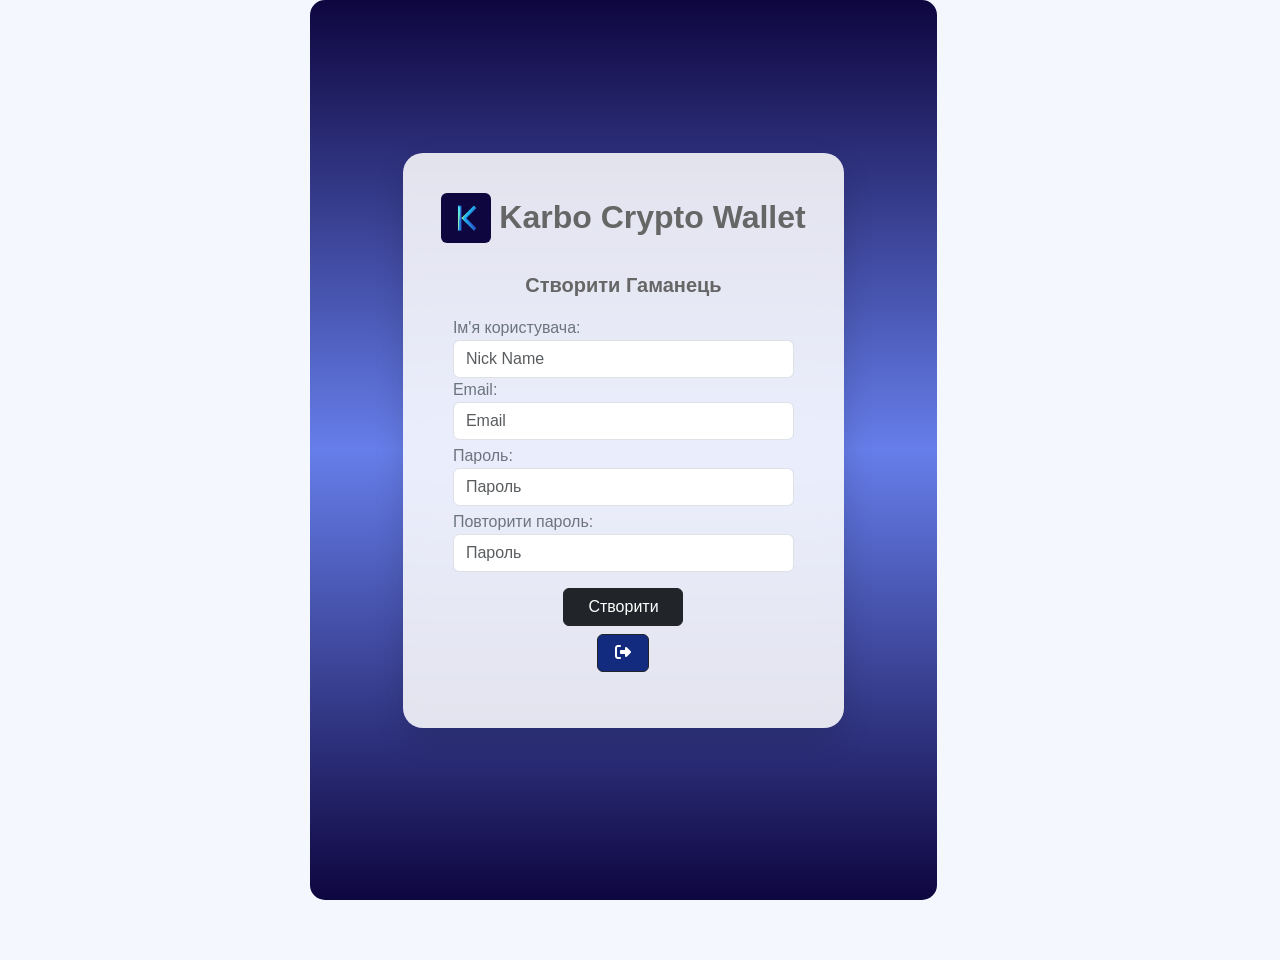
<file: register.html>
<!DOCTYPE html>
<html lang="en">
<head>
  <meta charset="UTF-8" />
  <meta name="viewport" content="width=device-width, initial-scale=1" />
  <title>Karbo Вхід</title>
  <link rel="icon" href="img/icon/favicon.ico">
  <link rel="icon" type="image/png" sizes="32x32" href="img/icon/favicon-32x32.png">
  <link rel="icon" type="image/png" sizes="16x16" href="img/icon/favicon-16x16.png">
  <link rel="apple-touch-icon" sizes="180x180" href="img/icon/apple-touch-icon.png">
  <link href="https://cdn.jsdelivr.net/npm/bootstrap@5.3.0/dist/css/bootstrap.min.css" rel="stylesheet" />
  <link href="https://cdnjs.cloudflare.com/ajax/libs/font-awesome/6.5.0/css/all.min.css" rel="stylesheet" />
  <link rel="stylesheet" href="main.css">
</head>
<body>

  <div class="container-fluid">
    <div class="d-flex justify-content-center">
     <div class="main-container" style="width: 700px;">
      <section id="wallet">
        <div class="d-flex login-form">
            <div class="container">
            <div class="text-center d-flex justify-content-center">
                <img src="img/logo.jpg" class="rounded me-2" width="50px" height="50px" alt="logo">
                <span class="title fs-2 text-nowrap">Karbo Crypto Wallet</span>
            </div>
            <div class="login-form">
               <div class="d-flex justify-content-center">
                   <span class="title mt-1 mb-3">Створити Гаманець</span>
               </div>
                <label for="nick" class="text-secondary">Ім'я користувача:</label>
                <input id="nick" type="text" class="form-control" placeholder="Nick Name">
                <label for="email" class="text-secondary">Email:</label>
                <input id="email" type="email" class="form-control" placeholder="Email">
                <label for="password" class="text-secondary mt-1">Пароль:</label>
                <input id="password" type="password" class="form-control" placeholder="Пароль">
                <label for="repeatPassword" class="text-secondary mt-1">Повторити пароль:</label>
                <input id="repeatPassword" type="password" class="form-control" placeholder="Пароль">
                <div class="d-flex justify-content-center flex-column mt-3 align-items-center">
                    <button id="register-btn" class="btn btn-dark btn-login">Створити</button>
                    <a href="index.html"><button style="width: 52px;" class="btn btn-dark btn-register mt-2"><i class="fa-solid fa-right-from-bracket"></i></button></a>
                </div>
                <div id="message-box" class="mt-3 text-center">
                    
                </div>
            </div>
        </div>
        </div>
      </section>
     </div>
    </div>
  </div>
  <script src="register.js"></script>
</body>
</html>
</file>
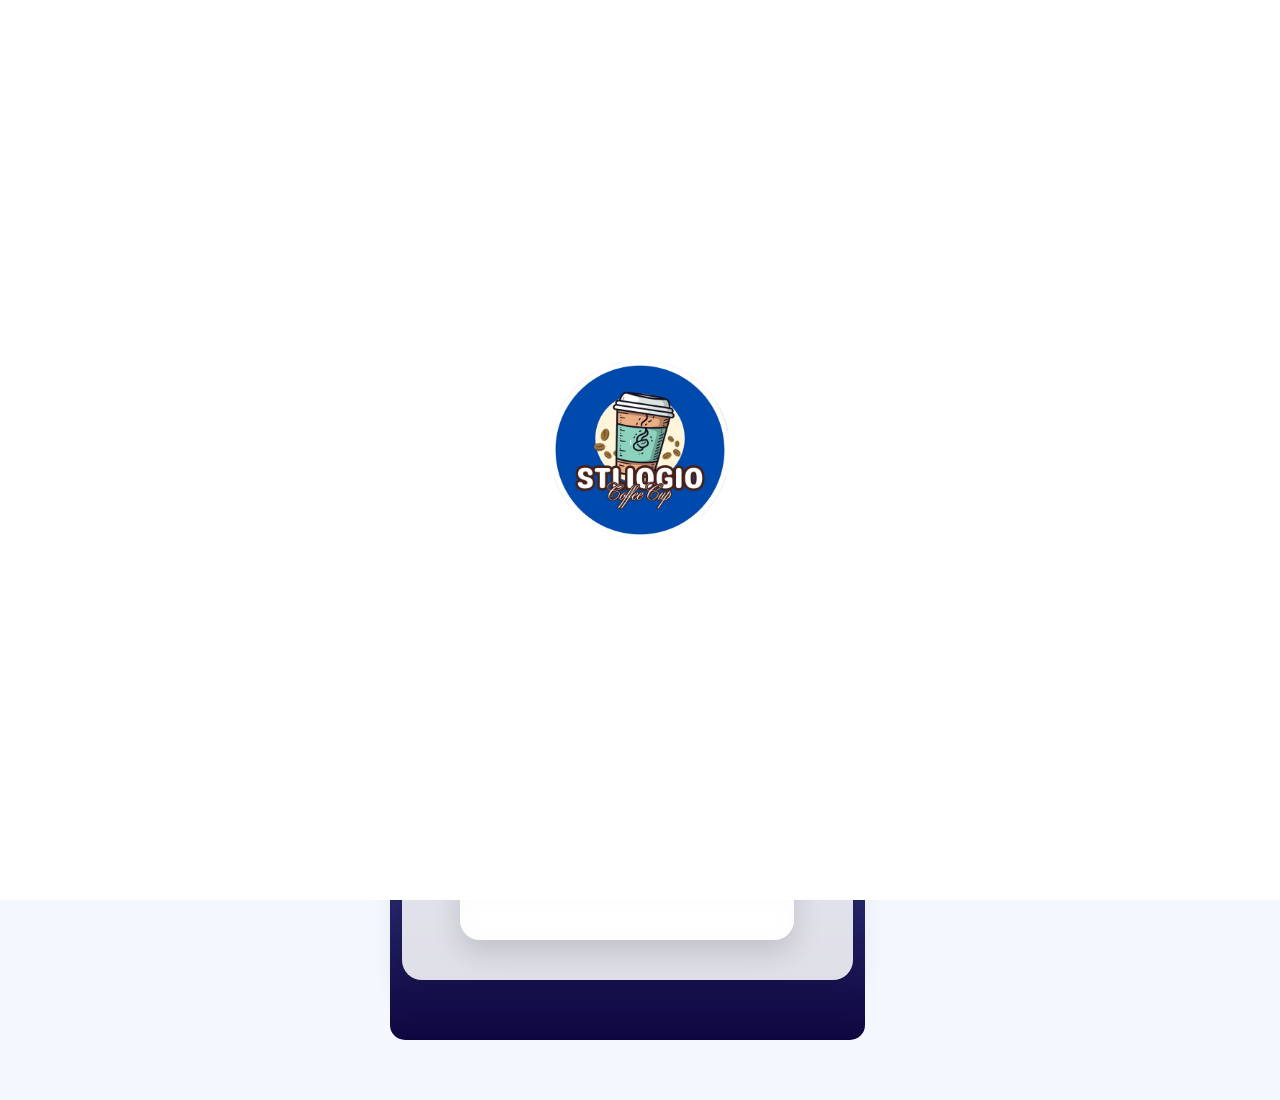
<file: settings.html>
<!DOCTYPE html>
<html lang="en">
<head>
  <meta charset="UTF-8" />
  <meta name="viewport" content="width=device-width, initial-scale=1" />
  <title>Karbo Wallet</title>
  <link rel="icon" href="img/icon/favicon.ico">
  <link rel="icon" type="image/png" sizes="32x32" href="img/icon/favicon-32x32.png">
  <link rel="icon" type="image/png" sizes="16x16" href="img/icon/favicon-16x16.png">
  <link rel="apple-touch-icon" sizes="180x180" href="img/icon/apple-touch-icon.png">
  <link href="https://cdn.jsdelivr.net/npm/bootstrap@5.3.0/dist/css/bootstrap.min.css" rel="stylesheet" />
  <link href="https://cdnjs.cloudflare.com/ajax/libs/font-awesome/6.5.0/css/all.min.css" rel="stylesheet" />
  <link rel="stylesheet" href="main.css">
</head>
<body>
  
  <div id="preloader">
      <img src="img/logo%20StlioGio.png" alt="StlioGio Logo" id="loaderLogo">
  </div>

  <div class="container-fluid">
    <div class="d-flex justify-content-center">
     <div class="main-container">
      <section class="d-flex" id="wallet" style="flex-direction: column">
            <div class="container">
             <div class="header">
                <div class="username d-flex justify-content-between">
                  <span class="d-flex"><i class="fa-solid fa-user-circle"></i> <span id="wallet-email" style="font-size: large;" class="ms-2 mt-2">Ви</span></span>
                  <div class="d-flex">
                      <a href="settings.html"><i class="fa-solid fa-gear fs-3 settings me-2"></i></a>
                      <a href="index.html"><i class="fa-solid fs-3 fa-right-from-bracket"></i></a>
                  </div>
                </div>
            </div>
              <div class="text-center d-flex justify-content-start">
                  <a class="text-dark" href="wallet.html"><i class="mt-2 fa-solid fa-angle-left me-3 fs-2"></i></a>
                  <img src="img/logo.jpg" class="rounded me-2" width="50px" height="50px" alt="logo">
                  <div class="title fs-2">Karbo Crypto Wallet</div>
              </div>
              <div class="adress">
                <span class="title">Адрес Гаманця:</span>
                <p id="adress" class="text-break"><span class="fw-bold" id="wallet-adress">Твій Гаманець</span><i id="copy-icon" class="fa-regular fa-copy ms-2"></i></p>
              </div>
              <div class="container">
                <h5 class="title mb-1 text-center">Karbo Акаунт</h5>
                <label class="text-secondary" for="ChangePassword">Змінити пароль:</label>
                <input class="form-control" id="ChangePassword" type="password" placeholder="Новий пароль">
                <label class="text-secondary mt-2" for="RepeatPassword">Повторіть пароль:</label>
                <input class="form-control" id="RepeatPassword" type="password" placeholder="Повторіть пароль">
                <div class="d-flex justify-content-center mt-3"><button class="btn btn-dark btn-save">Зберегти</button></div>
                <div id="message-box" class="container p-3 mt-3 d-none">
                    
                </div>
              </div>
              <div class="container mt-3">
                 <h5 class="title mb-1 text-center">Оплати</h5>
                 <div class="container input-payment-id text-break text-center">Згенеруйте Payment ID</div>
                 <div class="d-flex justify-content-center">
                      <button class="btn btn-dark me-3 btn-paymentId mt-3">Згенерувати Payment ID</button>
                  </div>
              </div>
            </div>
      </section>
     </div>
  </div>
  </div>
  <script src="settings.js"></script>
</body>
</html>
</file>
<file: main.css>
body {
      font-family: 'Segoe UI', Tahoma, Geneva, Verdana, sans-serif;
      margin: 0; padding: 0;
      background: #f5f7ff;
      color: #333;
      min-height: 100vh;
      display: flex;
      flex-direction: column;
      align-items: center;
    }
  a {
    text-decoration: none;
  }

    #preloader {
    position: fixed;
    inset: 0;
    background: #ffffff; /* або #0f3d91 якщо хочеш синій фон */
    display: flex;
    justify-content: center;
    align-items: center;
    z-index: 9999;
    transition: opacity 0.5s ease, visibility 0.5s ease;
  }

  #loaderLogo {
    width: 180px;
    animation: spin 1.5s linear infinite;
  }

  @keyframes spin {
    from { transform: rotate(0deg); }
    to { transform: rotate(360deg); }
  }

  #preloader.hidden {
    opacity: 0;
    visibility: hidden;
  }

  .main-container {
    max-width: 660px!important;
  }
  .btn-login, .btn-save {
    width: 120px;
  }
  .btn-register {
    width: 170px;
    background-color: #122b7e;
  }
  #adress i {
    cursor: pointer;
  }

  .pre-logo {
      height: 150px;
      width: 150px;
  }

    .transaction-wallet {
        cursor: pointer;
        color: #3b3b98;
    }

    .settings {
        cursor: pointer;
    }
    nav {
      width: 100%;
      background: #0e063f;
      padding: 12px 0;
      box-shadow: 0 4px 12px rgba(90,103,216,0.3);
      margin-bottom: 30px;
    }
    nav .nav-container {
      max-width: 900px;
      margin: auto;
      display: flex;
      justify-content: center;
      gap: 30px;
    }
    nav a {
      color: white;
      font-weight: 600;
      text-decoration: none;
      font-size: 18px;
      display: flex;
      align-items: center;
      gap: 8px;
      transition: color 0.3s ease;
      cursor: pointer;
    }
    nav a:hover, nav a.active {
      color: #e0e0ff;
    }

    section {
      max-width: 900px;
      width: 95%;
      margin-bottom: 60px;
    }

    /* --- About Section --- */
    #about {
      color: #333;
    }
    #about h2 {
      text-align: center;
      color: #5a67d8;
      margin-bottom: 30px;
    }
    #about .features {
      display: flex;
      flex-wrap: wrap;
      justify-content: center;
      gap: 40px;
    }
    #about .feature-card {
      flex: 1 1 260px;
      background: #f0f4ff;
      padding: 25px 20px;
      border-radius: 15px;
      box-shadow: 0 6px 15px rgba(90,103,216,0.2);
      text-align: center;
      transition: box-shadow 0.3s ease;
      cursor: default;
    }
    #about .feature-card:hover {
      box-shadow: 0 10px 25px rgba(90,103,216,0.4);
    }
    #about .feature-card i {
      font-size: 42px;
      color: #4b4b6b;
      margin-bottom: 18px;
    }
    #about .feature-card h3 {
      color: #4b4b6b;
      margin-bottom: 12px;
    }
    #about p.copyright {
      text-align: center;
      font-size: 14px;
      color: #666;
      margin-top: 40px;
    }

    /* --- Wallet Section --- */
    #wallet {
      background: linear-gradient(#0e063f, #667eea, #0e063f);
      padding: 40px 0 60px 0;
      min-height: 100vh;
      color: #333;
      display: flex;
      justify-content: center;
      align-items: flex-start;
      border-radius: 15px;
    }
    #wallet .container {
      max-width: 900px;
      width: 95%;
      background: #ffffffdd;
      border-radius: 20px;
      box-shadow: 0 12px 30px rgba(0, 0, 0, 0.15);
      padding: 40px 50px;
      backdrop-filter: blur(10px);
      color: #333;
    }
    #wallet .header, #wallet .username, #wallet .title, #wallet .balance, #wallet .actions, #wallet .assets, #wallet .mt-5 {
      margin-bottom: 25px;
    }
    #wallet .username {
      font-size: 26px;
      font-weight: 700;
      color: #4b4b6b;
      display: flex;
      align-items: center;
      gap: 12px;
    }
    #wallet .username i {
      font-size: 44px;
      color: #5a67d8;
      filter: drop-shadow(0 0 2px #5a67d8);
    }
    #wallet .title {
      text-align: center;
      font-size: 20px;
      color: #666;
      font-weight: 600;
    }
    #wallet .balance h1 {
      font-size: 56px;
      font-weight: 900;
      color: #3b3b98;
    }
    #wallet .balance p {
      font-size: 18px;
      font-weight: 600;
    }
    #wallet .actions {
      display: flex;
      flex-wrap: wrap;
      gap: 16px;
      justify-content: center;
    }
    #wallet .action-pay {
      background: linear-gradient(135deg, #667eea, #764ba2);
    }
    #wallet .action-pay:hover {
      transform: translateY(-4px);
      box-shadow: 0 10px 25px rgba(74, 104, 229, 0.9);
    }
    #wallet .action {
      background: linear-gradient(135deg, #667eea, #764ba2);
      padding: 18px 24px;
      border-radius: 14px;
      text-align: center;
      width: 110px;
      color: white;
      font-size: 15px;
      font-weight: 600;
      cursor: pointer;
      box-shadow: 0 6px 12px rgba(102, 126, 234, 0.6);
      transition: transform 0.2s ease;
      user-select: none;
      display: flex;
      flex-direction: column;
      align-items: center;
      gap: 8px;
    }
    #wallet .action:hover {
      transform: translateY(-4px);
      box-shadow: 0 10px 25px rgba(74, 104, 229, 0.9);
    }
    #wallet .asset {
      background: #f9f9ff;
      padding: 14px 20px;
      border-radius: 16px;
      display: flex;
      justify-content: space-between;
      align-items: center;
      box-shadow: 0 4px 8px rgba(102, 126, 234, 0.15);
    }
    #wallet .asset-info {
      display: flex;
      flex-direction: column;
    }
    #wallet .asset-name {
      display: flex;
      align-items: center;
      font-weight: 700;
      font-size: 18px;
      color: #4a4a6a;
    }
    #wallet .asset-name img {
      width: 28px;
      height: 28px;
      margin-right: 12px;
      border-radius: 6px;
    }
    #wallet #btcAmount, #wallet #ethAmount {
      font-size: 14px;
      color: #6b6b8a;
      margin-top: 4px;
      font-weight: 600;
    }
    #wallet .asset-value {
      font-weight: 700;
      font-size: 18px;
      color: #3b3b98;
    }
    #wallet canvas {
      width: 100% !important;
      max-height: 240px;
    }
    .arrow-transactions {
      color: #0e063f
    }

    .login-form {
      align-self: center;
    }

.disabled-div {
    pointer-events: none; /* Prevents all mouse clicks/hovers */
    opacity: 0.5;        /* Visual cue that it is disabled */
    user-select: none;    /* Prevents text selection */
}

.r-balance {
  font-size: xx-large;
}

.blink-hard {
  animation: blink-animation 1s step-end infinite;
}

.load-transaction-btn {
  color: #122b7e;
  font-size: 25px;
  rotate: 360deg;
  cursor: pointer;
  transition: rotate 0.5s ease;
  animation-name: rotation;
  animation-duration: 1s;
  animation-iteration-count: infinite;
  animation-timing-function: linear;
  }
        
  @keyframes rotation {
    from {
      -webkit-transform: rotate(0deg);
    }
    to {
      -webkit-transform: rotate(360deg);
      }
  }

  @keyframes blink-animation {
    50% {
      opacity: 0;
    }
  }
</file>
